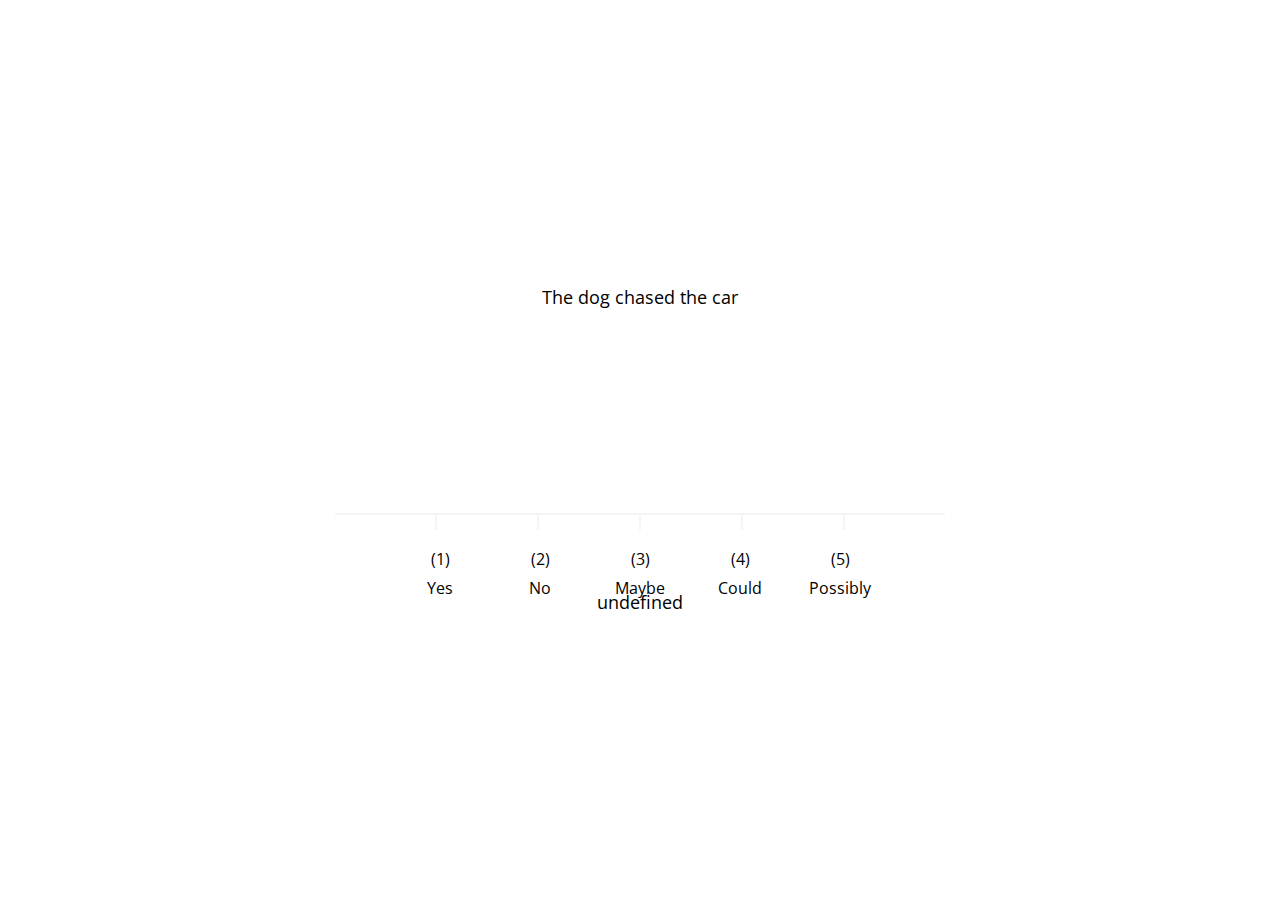
<file: index.html>
<!DOCTYPE html>
<html>
  <head>
    <script src="jspsych/jspsych.js"></script>
    <script src="jspsych-moving-window.js"></script>
    <link rel="stylesheet" href="jspsych/css/jspsych.css">
    
  </head>
  <body></body>
  <script>
  
    var timeline = [];

    var trial = {
      type: 'visual-analog-scale',
      stimulus: 'The dog chased the car',
      labels: ["(1) <br> Yes", "(2) <br> No", "(3) <br> Maybe", "(4) <br> Could", "(5) <br> Possibly"],
      choices: ['1', '2', '3', '4', '5']
    }
    timeline.push(trial);

    jsPsych.init({
      timeline: timeline,
      on_finish: function(){
        jsPsych.data.displayData()
      }
    })
  </script>
</html>
</file>
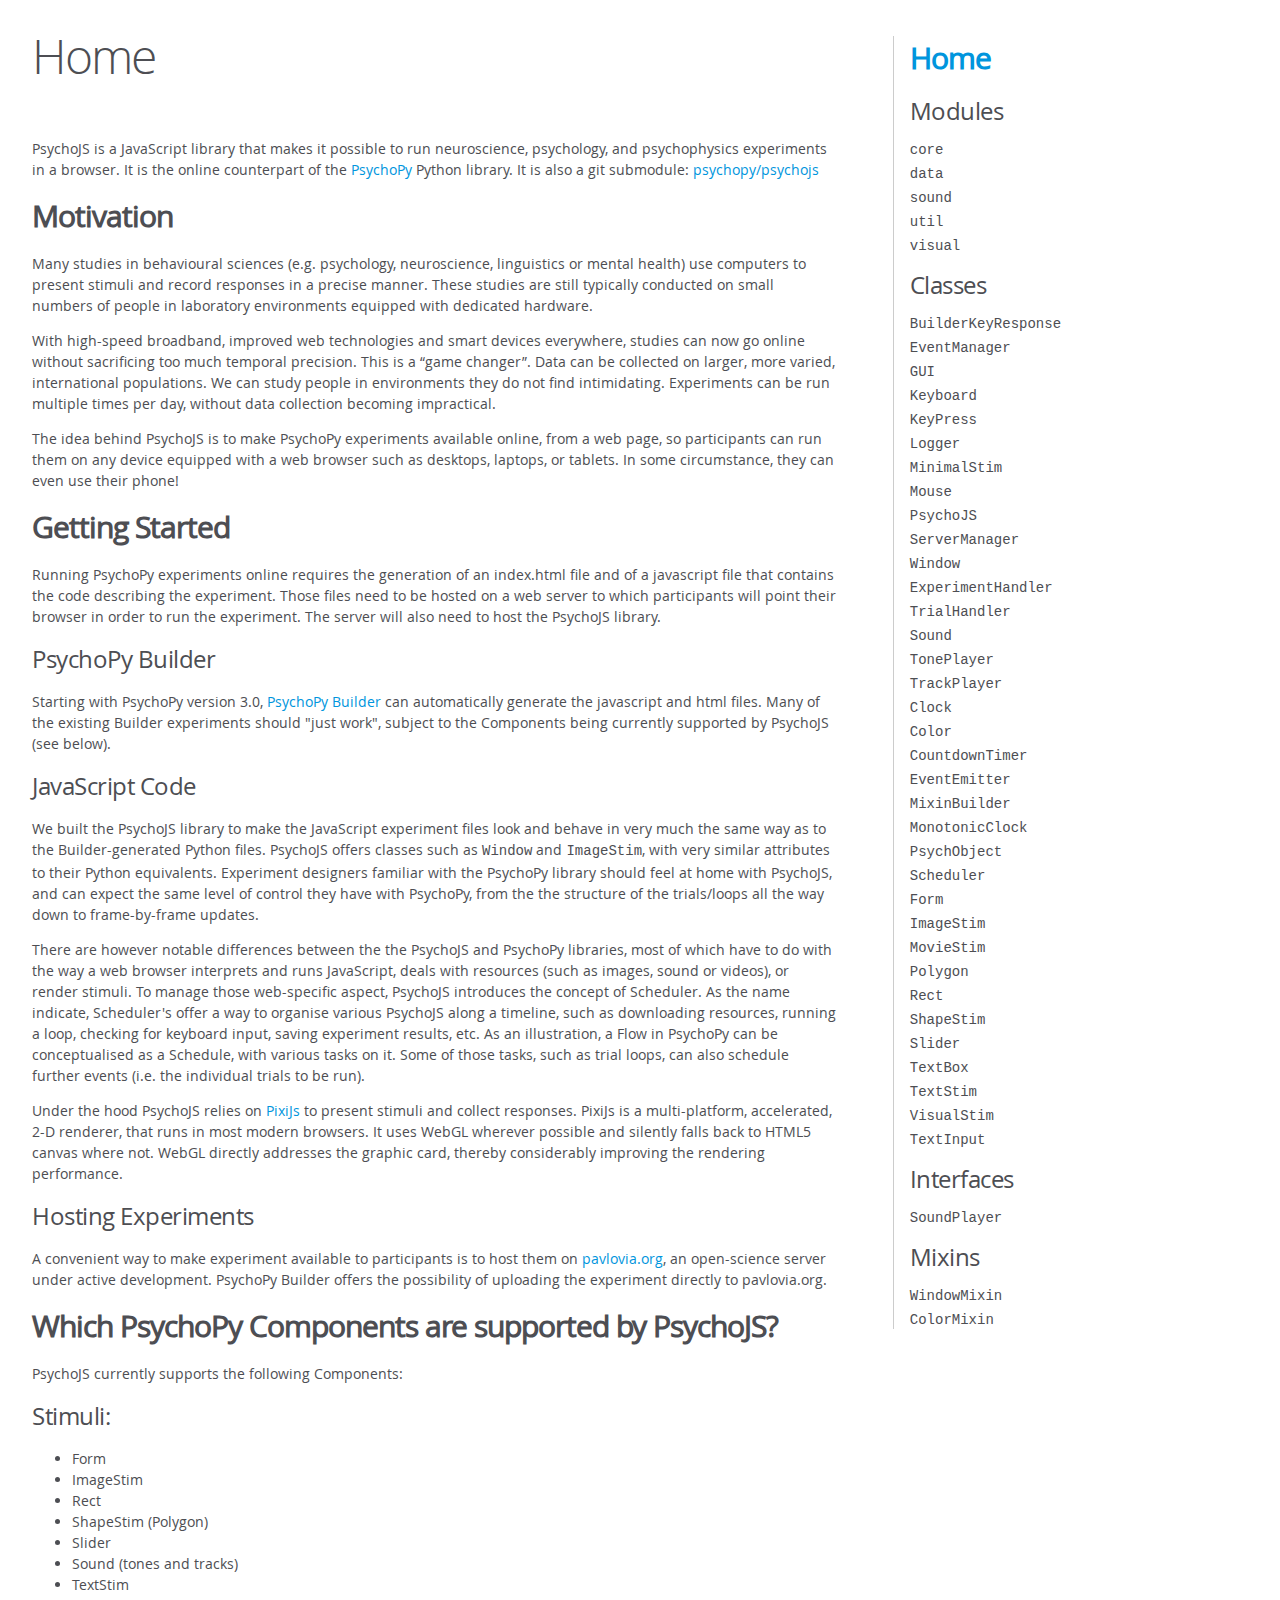
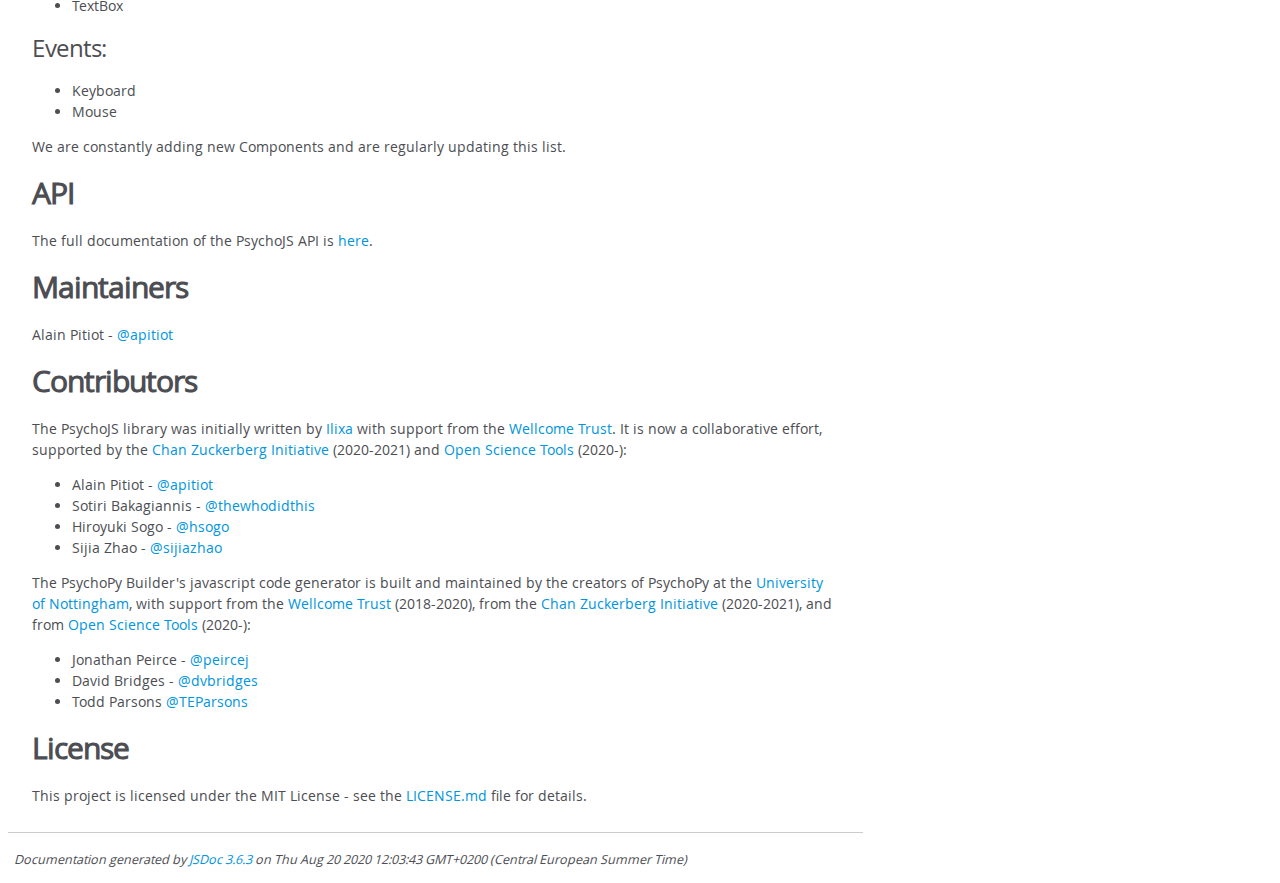
<file: jspsych/psychojs-master/docs/index.html>
<!DOCTYPE html>
<html lang="en">
<head>
    <meta charset="utf-8">
    <title>JSDoc: Home</title>

    <script src="scripts/prettify/prettify.js"> </script>
    <script src="scripts/prettify/lang-css.js"> </script>
    <!--[if lt IE 9]>
      <script src="//html5shiv.googlecode.com/svn/trunk/html5.js"></script>
    <![endif]-->
    <link type="text/css" rel="stylesheet" href="styles/prettify-tomorrow.css">
    <link type="text/css" rel="stylesheet" href="styles/jsdoc-default.css">
</head>

<body>

<div id="main">

    <h1 class="page-title">Home</h1>

    



    


    <h3> </h3>










    




    <section>
        <article>
<p>PsychoJS is a JavaScript library that makes it possible to run neuroscience, psychology, and psychophysics experiments in a browser. It is the online counterpart of the <a href="http://www.psychopy.org/">PsychoPy</a> Python library.
It is also a git submodule: <a href="https://github.com/psychopy/psychojs">psychopy/psychojs</a></p>
<h2>Motivation</h2>
<p>Many studies in behavioural sciences (e.g. psychology, neuroscience, linguistics or mental health) use computers to present stimuli and record responses in a precise manner. These studies are still typically conducted on small numbers of people in laboratory environments equipped with dedicated hardware.</p>
<p>With high-speed broadband, improved web technologies and smart devices everywhere, studies can now go online without sacrificing too much temporal precision. This is a “game changer”. Data can be collected on larger, more varied, international populations. We can study people in environments they do not find intimidating. Experiments can be run multiple times per day, without data collection becoming impractical.</p>
<p>The idea behind PsychoJS is to make PsychoPy experiments available online, from a web page, so participants can run them on any device equipped with a web browser such as desktops, laptops, or tablets. In some circumstance, they can even use their phone!</p>
<h2>Getting Started</h2>
<p>Running PsychoPy experiments online requires the generation of an index.html file and of a javascript file that contains the code describing the experiment. Those files need to be hosted on a web server to which participants will point their browser in order to run the experiment. The server will also need to host the PsychoJS library.</p>
<h3>PsychoPy Builder</h3>
<p>Starting with PsychoPy version 3.0, <a href="http://www.psychopy.org/builder/builder.html">PsychoPy Builder</a> can automatically generate the javascript and html files. Many of the existing Builder experiments should &quot;just work&quot;, subject to the Components being currently supported by PsychoJS (see below).</p>
<h3>JavaScript Code</h3>
<p>We built the PsychoJS library to make the JavaScript experiment files look and behave in very much the same way as to the Builder-generated Python files. PsychoJS offers classes such as <code>Window</code> and <code>ImageStim</code>, with very similar attributes to their Python equivalents. Experiment designers familiar with the PsychoPy library should feel at home with PsychoJS, and can expect the same level of control they have with PsychoPy, from the the structure of the trials/loops all the way down to frame-by-frame updates.</p>
<p>There are however notable differences between the the PsychoJS and PsychoPy libraries, most of which have to do with the way a web browser interprets and runs JavaScript, deals with resources (such as images, sound or videos), or render stimuli. To manage those web-specific aspect, PsychoJS introduces the concept of Scheduler. As the name indicate, Scheduler's offer a way to organise various PsychoJS along a timeline, such as downloading resources, running a loop, checking for keyboard input, saving experiment results, etc. As an illustration, a Flow in PsychoPy can be conceptualised as a Schedule, with various tasks on it. Some of those tasks, such as trial loops, can also schedule further events (i.e. the individual trials to be run).</p>
<p>Under the hood PsychoJS relies on <a href="http://www.pixijs.com">PixiJs</a> to present stimuli and collect responses. PixiJs is a multi-platform, accelerated, 2-D renderer, that runs in most modern browsers. It uses WebGL wherever possible and silently falls back to HTML5 canvas where not. WebGL directly addresses the graphic card, thereby considerably improving the rendering performance.</p>
<h3>Hosting Experiments</h3>
<p>A convenient way to make experiment available to participants is to host them on <a href="https://www.pavlovia.org">pavlovia.org</a>, an open-science server under active development. PsychoPy Builder offers the possibility of uploading the experiment directly to pavlovia.org.</p>
<h2>Which PsychoPy Components are supported by PsychoJS?</h2>
<p>PsychoJS currently supports the following Components:</p>
<h3>Stimuli:</h3>
<ul>
<li>Form</li>
<li>ImageStim</li>
<li>Rect</li>
<li>ShapeStim (Polygon)</li>
<li>Slider</li>
<li>Sound (tones and tracks)</li>
<li>TextStim</li>
<li>TextBox</li>
</ul>
<h3>Events:</h3>
<ul>
<li>Keyboard</li>
<li>Mouse</li>
</ul>
<p>We are constantly adding new Components and are regularly updating this list.</p>
<h2>API</h2>
<p>The full documentation of the PsychoJS API is <a href="https://psychopy.github.io/psychojs/">here</a>.</p>
<h2>Maintainers</h2>
<p>Alain Pitiot - <a href="https://github.com/apitiot">@apitiot</a></p>
<h2>Contributors</h2>
<p>The PsychoJS library was initially written by <a href="http://www.ilixa.com">Ilixa</a> with support from the <a href="https://wellcome.ac.uk">Wellcome Trust</a>.
It is now a collaborative effort, supported by the <a href="https://chanzuckerberg.com/">Chan Zuckerberg Initiative</a> (2020-2021) and  <a href="https://opensciencetools.org/">Open Science Tools</a> (2020-):</p>
<ul>
<li>Alain Pitiot - <a href="https://github.com/apitiot">@apitiot</a></li>
<li>Sotiri Bakagiannis - <a href="https://github.com/thewhodidthis">@thewhodidthis</a></li>
<li>Hiroyuki Sogo - <a href="https://github.com/hsogo">@hsogo</a></li>
<li>Sijia Zhao - <a href="https://github.com/sijiazhao">@sijiazhao</a></li>
</ul>
<p>The PsychoPy Builder's javascript code generator is built and maintained by the creators of PsychoPy at the <a href="https://www.nottingham.ac.uk">University of Nottingham</a>, with support from the <a href="https://wellcome.ac.uk">Wellcome Trust</a> (2018-2020), from the <a href="https://chanzuckerberg.com/">Chan Zuckerberg Initiative</a> (2020-2021), and from <a href="https://opensciencetools.org/">Open Science Tools</a> (2020-):</p>
<ul>
<li>Jonathan Peirce - <a href="https://github.com/peircej">@peircej</a></li>
<li>David Bridges - <a href="https://github.com/dvbridges">@dvbridges</a></li>
<li>Todd Parsons <a href="https://github.com/TEParsons">@TEParsons</a></li>
</ul>
<h2>License</h2>
<p>This project is licensed under the MIT License - see the <a href="LICENSE.md">LICENSE.md</a> file for details.</p></article>
    </section>






</div>

<nav>
    <h2><a href="index.html">Home</a></h2><h3>Modules</h3><ul><li><a href="module-core.html">core</a></li><li><a href="module-data.html">data</a></li><li><a href="module-sound.html">sound</a></li><li><a href="module-util.html">util</a></li><li><a href="module-visual.html">visual</a></li></ul><h3>Classes</h3><ul><li><a href="module-core.BuilderKeyResponse.html">BuilderKeyResponse</a></li><li><a href="module-core.EventManager.html">EventManager</a></li><li><a href="module-core.GUI.html">GUI</a></li><li><a href="module-core.Keyboard.html">Keyboard</a></li><li><a href="module-core.KeyPress.html">KeyPress</a></li><li><a href="module-core.Logger.html">Logger</a></li><li><a href="module-core.MinimalStim.html">MinimalStim</a></li><li><a href="module-core.Mouse.html">Mouse</a></li><li><a href="module-core.PsychoJS.html">PsychoJS</a></li><li><a href="module-core.ServerManager.html">ServerManager</a></li><li><a href="module-core.Window.html">Window</a></li><li><a href="module-data.ExperimentHandler.html">ExperimentHandler</a></li><li><a href="module-data.TrialHandler.html">TrialHandler</a></li><li><a href="module-sound.Sound.html">Sound</a></li><li><a href="module-sound.TonePlayer.html">TonePlayer</a></li><li><a href="module-sound.TrackPlayer.html">TrackPlayer</a></li><li><a href="module-util.Clock.html">Clock</a></li><li><a href="module-util.Color.html">Color</a></li><li><a href="module-util.CountdownTimer.html">CountdownTimer</a></li><li><a href="module-util.EventEmitter.html">EventEmitter</a></li><li><a href="module-util.MixinBuilder.html">MixinBuilder</a></li><li><a href="module-util.MonotonicClock.html">MonotonicClock</a></li><li><a href="module-util.PsychObject.html">PsychObject</a></li><li><a href="module-util.Scheduler.html">Scheduler</a></li><li><a href="module-visual.Form.html">Form</a></li><li><a href="module-visual.ImageStim.html">ImageStim</a></li><li><a href="module-visual.MovieStim.html">MovieStim</a></li><li><a href="module-visual.Polygon.html">Polygon</a></li><li><a href="module-visual.Rect.html">Rect</a></li><li><a href="module-visual.ShapeStim.html">ShapeStim</a></li><li><a href="module-visual.Slider.html">Slider</a></li><li><a href="module-visual.TextBox.html">TextBox</a></li><li><a href="module-visual.TextStim.html">TextStim</a></li><li><a href="module-visual.VisualStim.html">VisualStim</a></li><li><a href="TextInput.html">TextInput</a></li></ul><h3>Interfaces</h3><ul><li><a href="module-sound.SoundPlayer.html">SoundPlayer</a></li></ul><h3>Mixins</h3><ul><li><a href="module-core.WindowMixin.html">WindowMixin</a></li><li><a href="module-util.ColorMixin.html">ColorMixin</a></li></ul>
</nav>

<br class="clear">

<footer>
    Documentation generated by <a href="https://github.com/jsdoc/jsdoc">JSDoc 3.6.3</a> on Thu Aug 20 2020 12:03:43 GMT+0200 (Central European Summer Time)
</footer>

<script> prettyPrint(); </script>
<script src="scripts/linenumber.js"> </script>
</body>
</html>
</file>
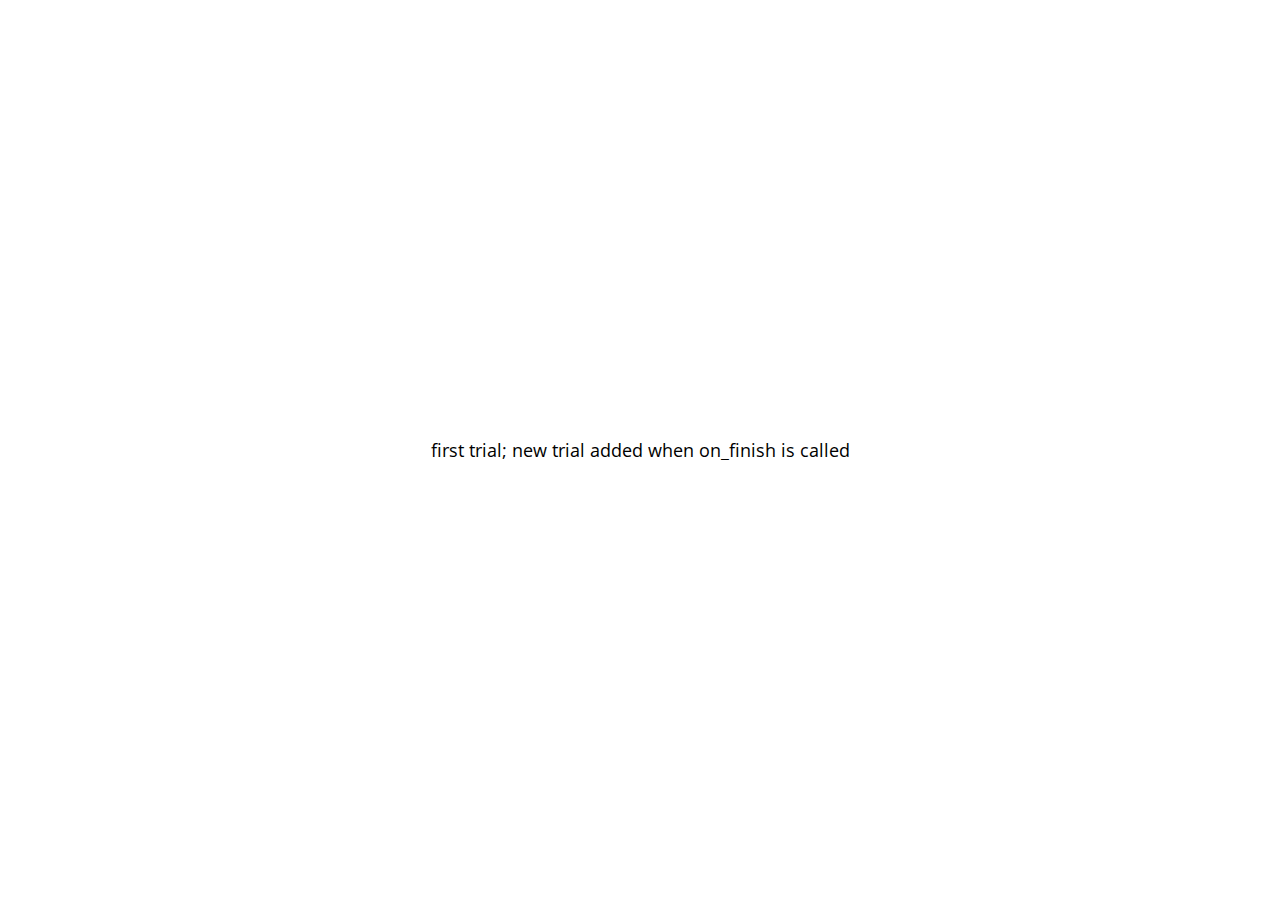
<file: jspsych/examples/add-to-end-of-timeline.html>
<!DOCTYPE html>
<html>
  <head>
    <script src="../jspsych.js"></script>
    <script src="../plugins/jspsych-html-keyboard-response.js"></script>
    <script src="../plugins/jspsych-image-keyboard-response.js"></script>
    <link rel="stylesheet" href="../css/jspsych.css"></link>
  </head>
  <body></body>
  <script>

  var first = {
    type: 'html-keyboard-response',
    stimulus: 'first trial; new trial added when on_finish is called',
    on_finish: function(){
      jsPsych.pauseExperiment();
      jsPsych.addNodeToEndOfTimeline({
        timeline: [{
          type: 'image-keyboard-response',
          stimulus: 'img/happy_face_4.jpg'
        }]
      }, jsPsych.resumeExperiment)
    }
  }

  jsPsych.init({
    timeline: [first],
    on_finish: function(){jsPsych.data.displayData(); }
  });

  </script>
</html>
</file>
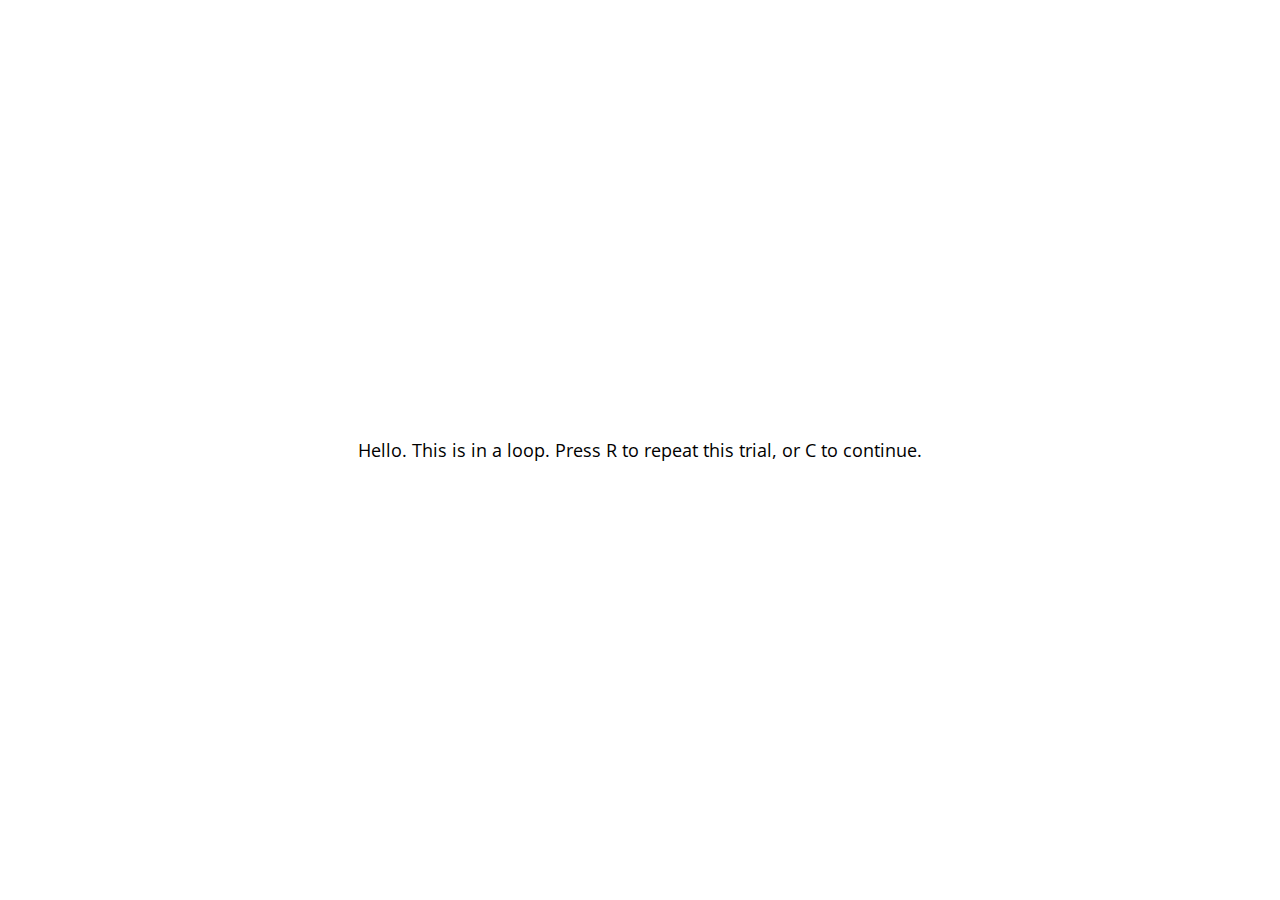
<file: jspsych/examples/conditional-and-loop-functions.html>
<!DOCTYPE html>
<html>
  <head>
    <script src="../jspsych.js"></script>
    <script src="../plugins/jspsych-html-keyboard-response.js"></script>
    <link rel="stylesheet" href="../css/jspsych.css"></link>
  </head>
  <body></body>
  <script>

  var trial = {
    type: 'html-keyboard-response',
    stimulus: 'Hello. This is in a loop. Press R to repeat this trial, or C to continue.',
    choices: ['r','c']
  }

  var loop_node = {
    timeline: [trial],
    loop_function: function(data){
      if(jsPsych.pluginAPI.convertKeyCharacterToKeyCode('r') == data.values()[0].key_press){
        return true;
      } else {
        return false;
      }
    }
  }

  var pre_if_trial = {
    type: 'html-keyboard-response',
    stimulus: 'The next trial is in a conditional statement. Press S to skip it, or V to view it.',
    choices: ['s','v']
  }

  var if_trial = {
    type: 'html-keyboard-response',
    stimulus: 'You chose to view the trial. Press any key to continue.'
  }

  var if_node = {
    timeline: [if_trial],
    conditional_function: function(){
      var data = jsPsych.data.get().last(1).values()[0];
      if(data.key_press == jsPsych.pluginAPI.convertKeyCharacterToKeyCode('s')){
        return false;
      } else {
        return true;
      }
    }
  }

  var after_if_trial = {
    type: 'html-keyboard-response',
    stimulus: 'This is the trial after the conditional.'
  }

  jsPsych.init({
    timeline: [loop_node, pre_if_trial, if_node, after_if_trial],
    on_finish: function(){ jsPsych.data.displayData(); },
    default_iti: 200
  });

  </script>
</html>
</file>
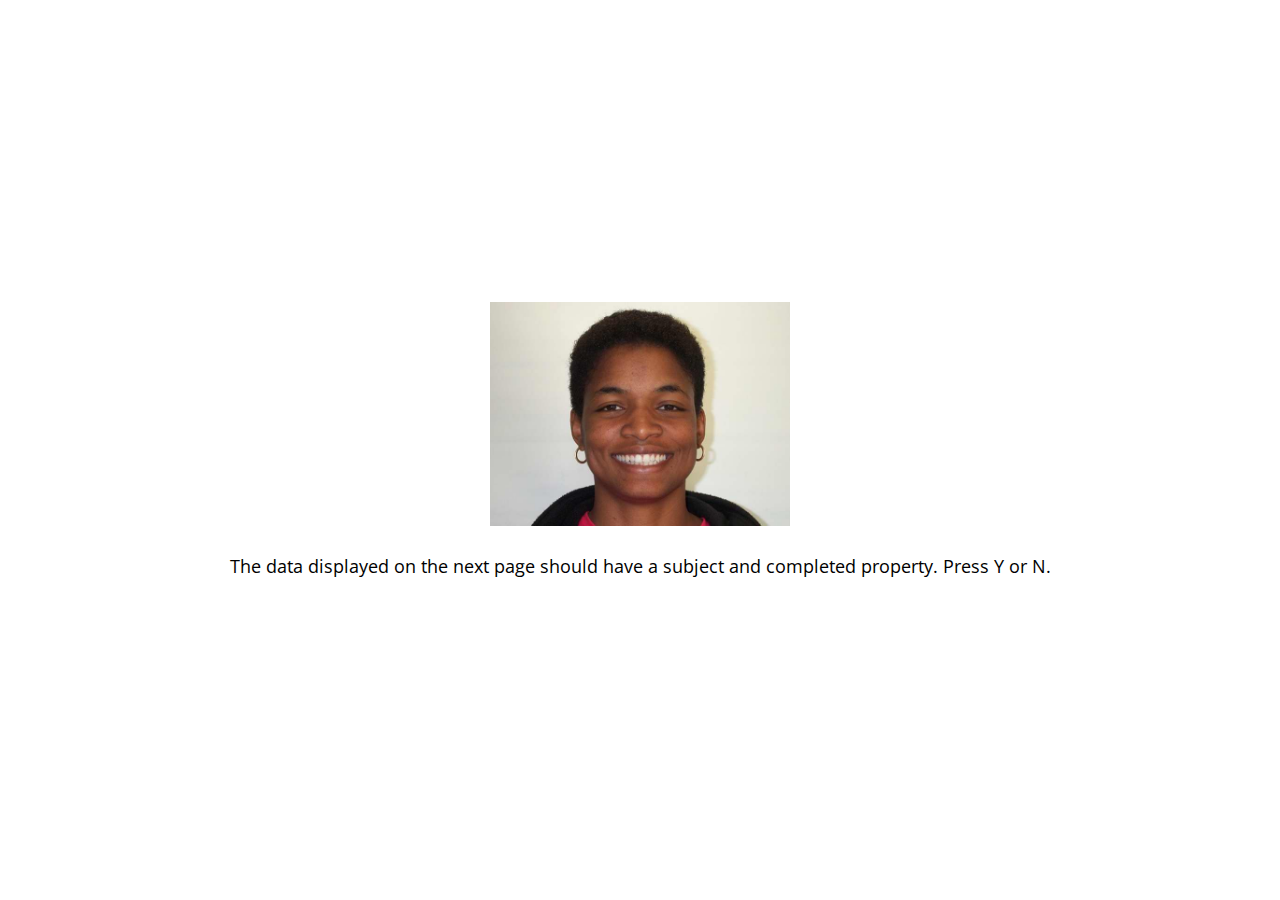
<file: jspsych/examples/data-add-properties.html>
<!DOCTYPE html>
<html>

<head>
  <script src="../jspsych.js"></script>
  <script src="../plugins/jspsych-image-keyboard-response.js"></script>
  <link rel="stylesheet" href="../css/jspsych.css"></link>
  <style>
    img {
      width: 300px;
    }
  </style>
</head>
<body></body>
<script>
  var block_1 = {
    type: 'image-keyboard-response',
    stimulus: 'img/happy_face_1.jpg',
    choices: [89, 78], // Y or N
    prompt: '<p>The data displayed on the next page should have a subject and completed property. Press Y or N.</p>'
  }

  jsPsych.data.addProperties({
    subject: 1
  });


  jsPsych.init({
    timeline: [block_1],
    on_finish: function() {
      jsPsych.data.addProperties({
        completed: true
      });
      // data should have a subject and completed field for each trial.
      jsPsych.data.displayData();
    }
  });
</script>

</html>
</file>
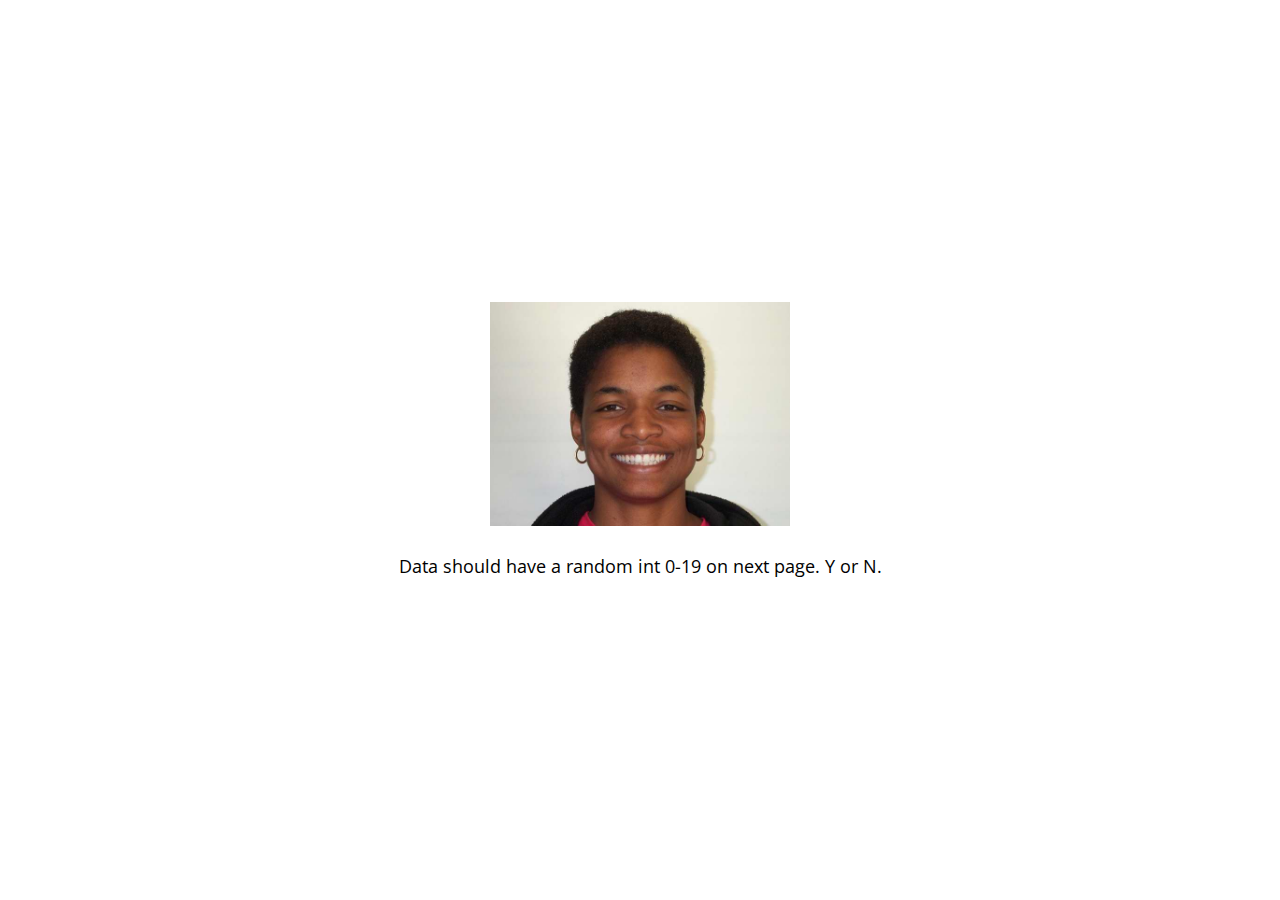
<file: jspsych/examples/data-as-function.html>
<!DOCTYPE html>
<html>

<head>
  <script src="../jspsych.js"></script>
  <script src="../plugins/jspsych-image-keyboard-response.js"></script>
  <link rel="stylesheet" href="../css/jspsych.css"></link>
  <style>
    img {
      width: 300px;
    }
  </style>
</head>
<body></body>
<script>
  var block_1 = {
    type: 'image-keyboard-response',
    stimulus: 'img/happy_face_1.jpg',
    choices: [89, 78], // Y or N
    prompt: '<p>Data should have a random int 0-19 on next page. Y or N.</p>',
    data: function() {
      return {
        random_number: Math.floor(Math.random() * 20)
      }
    }
  }

  jsPsych.init({
    timeline: [block_1],
    on_finish: function() {
      jsPsych.data.displayData();
    }
  });
</script>

</html>
</file>
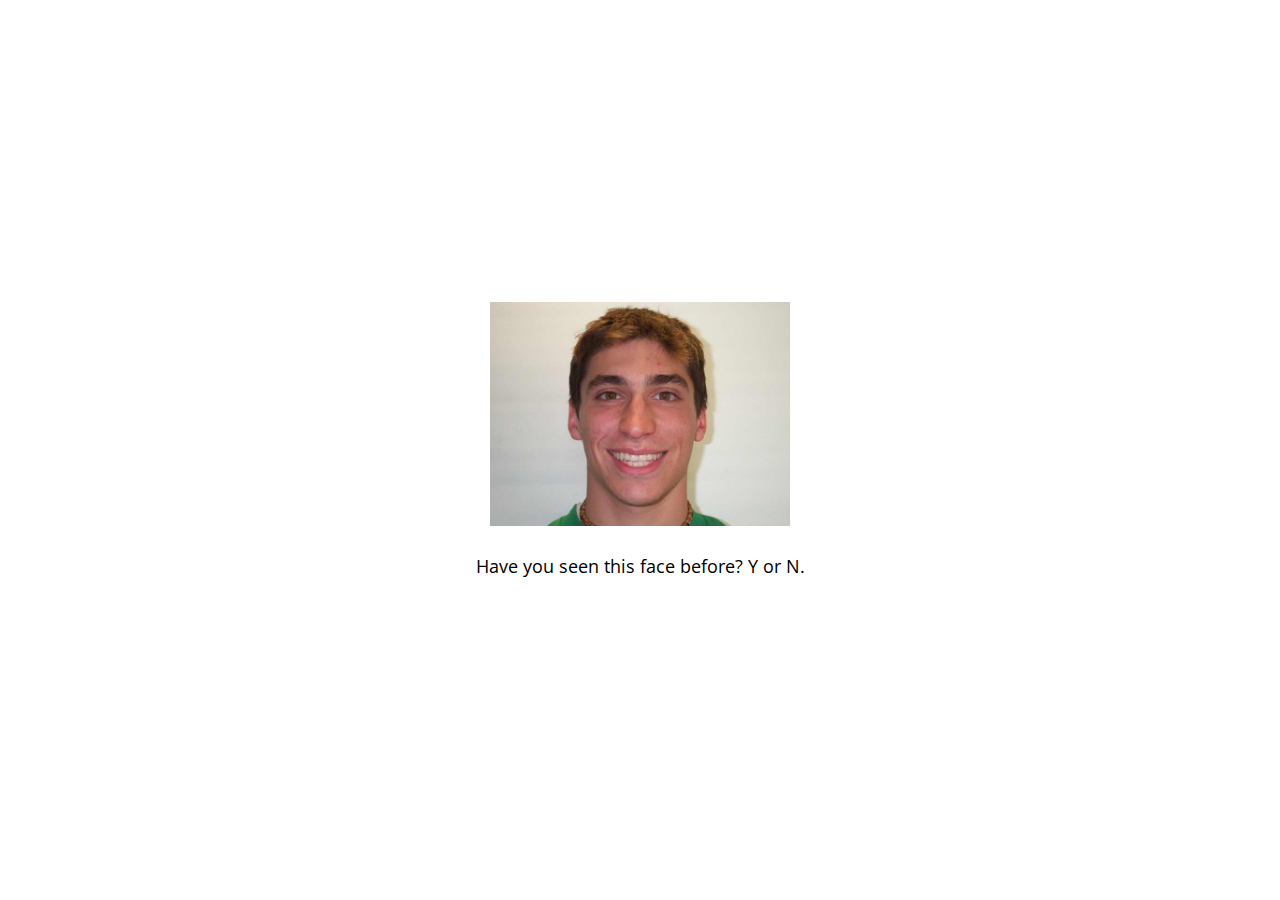
<file: jspsych/examples/data-from-timeline.html>
<!DOCTYPE html>
<html>

<head>

  <script src="../jspsych.js"></script>
  <script src="../plugins/jspsych-image-keyboard-response.js"></script>
  <link rel="stylesheet" href="../css/jspsych.css"></link>
  <style>
    img {
      width: 300px;
    }
  </style>
</head>
<body></body>
<script>
  var trial_1 = {
    stimulus: 'img/happy_face_4.jpg',
  }

  var trial_2 = {
    stimulus: 'img/sad_face_4.jpg',
  }

  var trial_3 = {
    stimulus: 'img/sad_face_3.jpg',
  }

  var node = {
    type: 'image-keyboard-response',
    timeline: [trial_1, trial_2, trial_3],
    choices: [89, 78], // Y or N
    prompt: '<p>Have you seen this face before? Y or N.</p>',
    data: {
      node_data: true
    },
    on_finish: function(){
      console.log(jsPsych.data.getLastTimelineData().json());
    }
  }


  jsPsych.init({
    timeline: [node],
    on_finish: function() {
      jsPsych.data.displayData();
    },
    default_iti: 250
  });
</script>

</html>
</file>
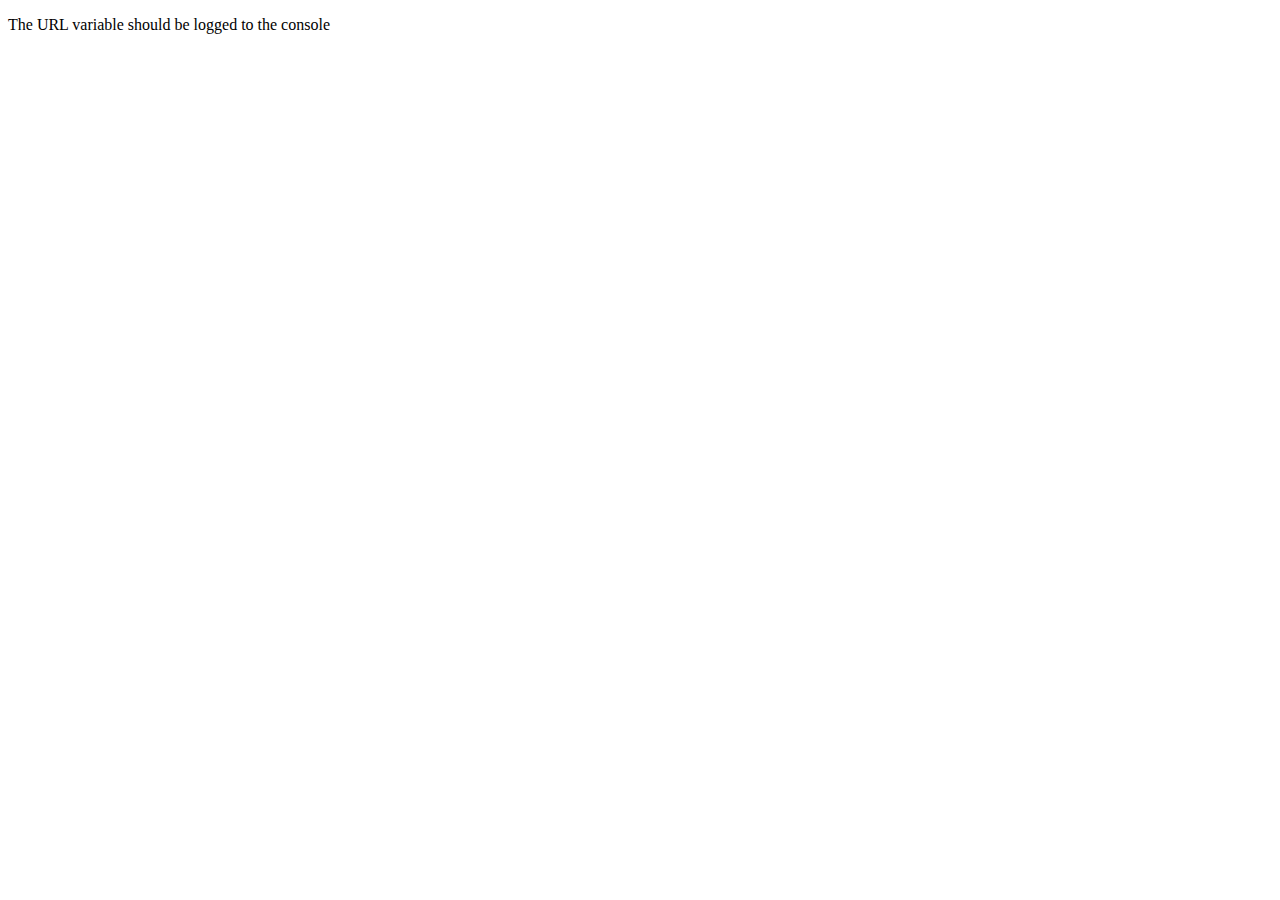
<file: jspsych/examples/data-from-url.html>
<!DOCTYPE html>
<html>
  <head>
    <script src="../jspsych.js"></script>
    <link rel="stylesheet" href="../css/jspsych.css"></link>
  </head>
  <body>
    <p>The URL variable should be logged to the console</p>
  </body>
  <script>

  if(typeof jsPsych.data.getURLVariable('v1') == 'undefined'){
    window.location = window.location + '?v1=abc&v2=def';
  }

  console.log(JSON.stringify(jsPsych.data.urlVariables()));

  console.log(jsPsych.data.getURLVariable('v1'));

  </script>
</html>
</file>
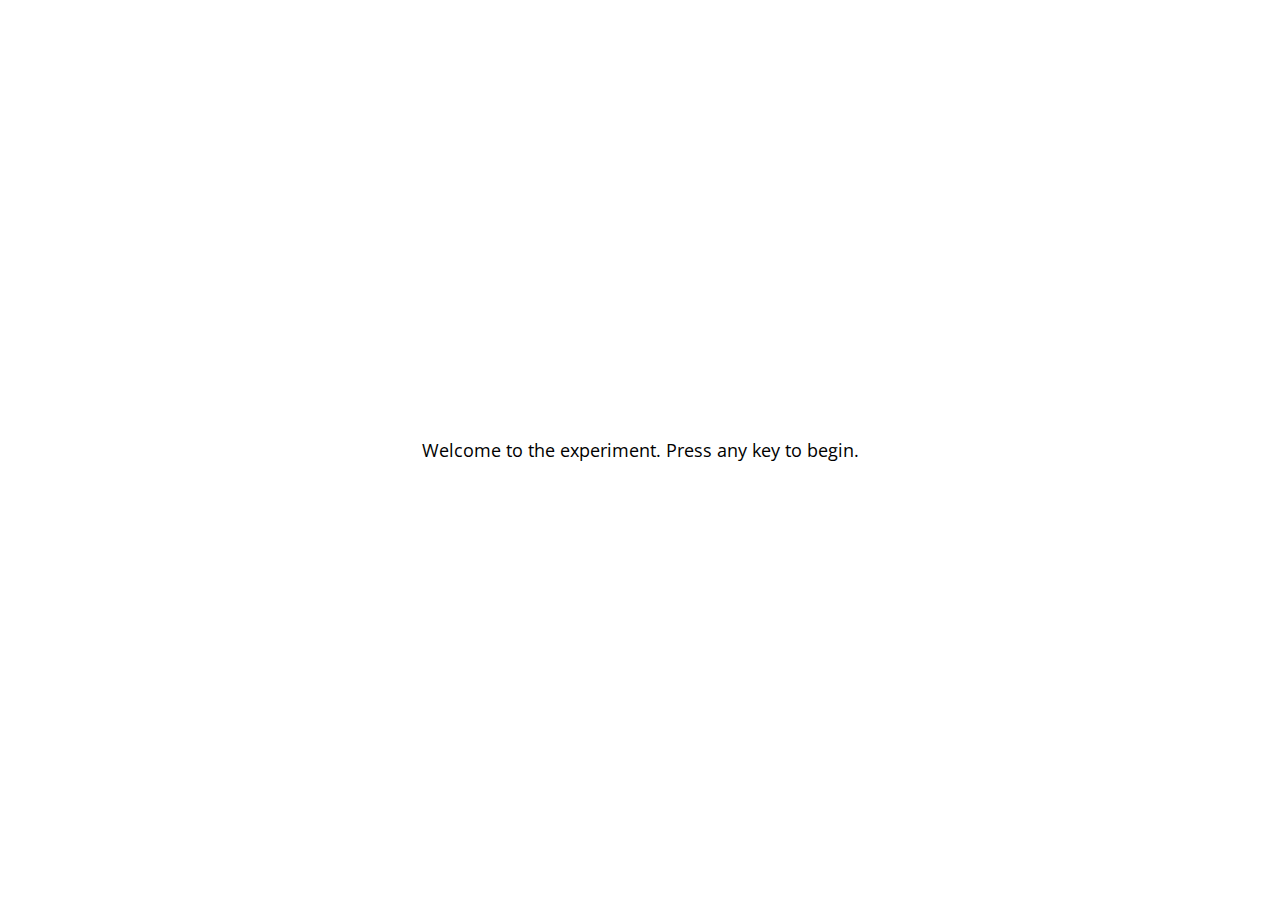
<file: jspsych/examples/demo-flanker.html>
<!DOCTYPE html>
<html>
    <head>
        <title>Flanker Task</title>
        <script src="../jspsych.js"></script>
        <script src="../plugins/jspsych-html-keyboard-response.js"></script>
        <script src="../plugins/jspsych-image-keyboard-response.js"></script>
        <link rel="stylesheet" href="../css/jspsych.css">
    </head>
    <body>
    </body>
    <script>
        /* experiment parameters */
        var reps_per_trial_type = 4;

        /*set up welcome block*/
        var welcome = {
          type: "html-keyboard-response",
          stimulus: "Welcome to the experiment. Press any key to begin."
        };

        /*set up instructions block*/
        var instructions = {
          type: "html-keyboard-response",
          stimulus: "<p>In this task, you will see five arrows on the screen, like the example below.</p>"+
            "<img src='img/inc1.png'></img>"+
            "<p>Press the left arrow key if the middle arrow is pointing left. (<)</p>"+
            "<p>Press the right arrow key if the middle arrow is pointing right. (>)</p>"+
            "<p>Press any key to begin.</p>",
          post_trial_gap: 1000
        };

        /*defining stimuli*/
        var test_stimuli = [
          {
            stimulus: "img/con1.png",
            data: { stim_type: 'congruent', direction: 'left'}
          },
          {
            stimulus: "img/con2.png",
            data: { stim_type: 'congruent', direction: 'right'}
          },
          {
            stimulus: "img/inc1.png",
            data: { stim_type: 'incongruent', direction: 'right'}
          },
          {
            stimulus: "img/inc2.png",
            data: { stim_type: 'incongruent', direction: 'left'}
          }
        ];

        /* defining test timeline */
        var test = {
          timeline: [{
            type: 'image-keyboard-response',
            choices: [37, 39],
            trial_duration: 1500,
            stimulus: jsPsych.timelineVariable('stimulus'),
            data: jsPsych.timelineVariable('data'),
            on_finish: function(data){
              var correct = false;
              if(data.direction == 'left' &&  data.key_press == 37 && data.rt > -1){
                correct = true;
              } else if(data.direction == 'right' && data.key_press == 39 && data.rt > -1){
                correct = true;
              }
              data.correct = correct;
            },
            post_trial_gap: function() {
                return Math.floor(Math.random() * 1500) + 500;
            }
          }],
          timeline_variables: test_stimuli,
          sample: {type: 'fixed-repetitions', size: reps_per_trial_type}
        };

        /*defining debriefing block*/
        var debrief = {
          type: "html-keyboard-response",
          stimulus: function() {
            var total_trials = jsPsych.data.get().filter({trial_type: 'image-keyboard-response'}).count();
            var accuracy = Math.round(jsPsych.data.get().filter({correct: true}).count() / total_trials * 100);
            var congruent_rt = Math.round(jsPsych.data.get().filter({correct: true, stim_type: 'congruent'}).select('rt').mean());
            var incongruent_rt = Math.round(jsPsych.data.get().filter({correct: true, stim_type: 'incongruent'}).select('rt').mean());
            return "<p>You responded correctly on <strong>"+accuracy+"%</strong> of the trials.</p> " +
            "<p>Your average response time for congruent trials was <strong>" + congruent_rt + "ms</strong>.</p>"+
            "<p>Your average response time for incongruent trials was <strong>" + incongruent_rt + "ms</strong>.</p>"+
            "<p>Press any key to complete the experiment. Thank you!</p>";
          }
        };

        /*set up experiment structure*/
        var timeline = [];
        timeline.push(welcome);
        timeline.push(instructions);
        timeline.push(test);
        timeline.push(debrief);

        /*start experiment*/
        jsPsych.init({
            timeline: timeline,
            on_finish: function() {
                jsPsych.data.displayData();
            }
        });
    </script>
</html>
</file>
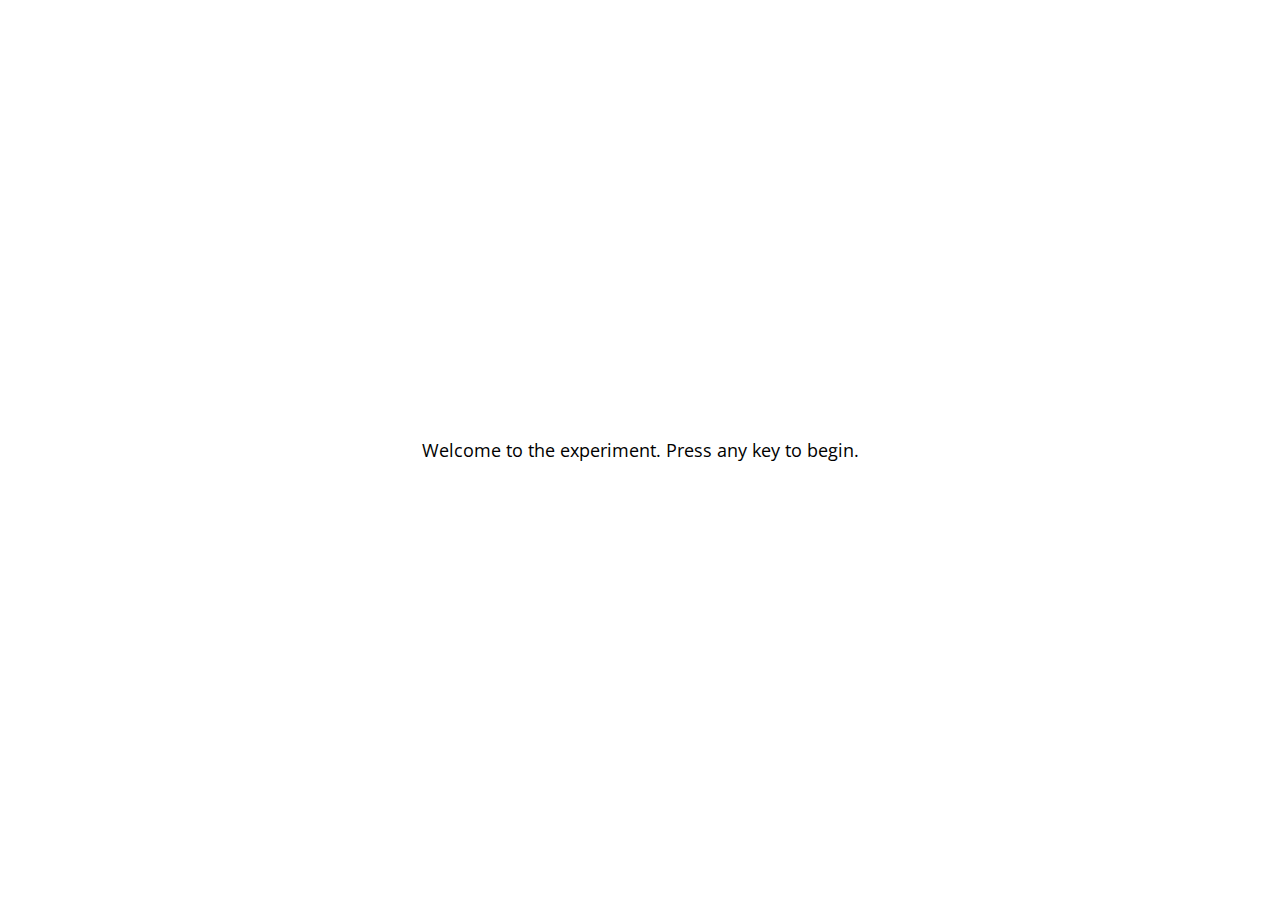
<file: jspsych/examples/demo-simple-rt-task.html>
<!DOCTYPE html>
<html>
  <head>
    <title>My experiment</title>
    <script src="../jspsych.js"></script>
    <script src="../plugins/jspsych-html-keyboard-response.js"></script>
    <script src="../plugins/jspsych-image-keyboard-response.js"></script>
    <link rel="stylesheet" href="../css/jspsych.css"></link>
  </head>
  <body></body>
  <script>

    /* create timeline */
    var timeline = [];

    /* define welcome message trial */
    var welcome_block = {
      type: "html-keyboard-response",
      stimulus: "Welcome to the experiment. Press any key to begin."
    };
    timeline.push(welcome_block);

    /* define instructions trial */
    var instructions = {
      type: "html-keyboard-response",
      stimulus: "<p>In this experiment, a circle will appear in the center " +
          "of the screen.</p><p>If the circle is <strong>blue</strong>, " +
          "press the letter F on the keyboard as fast as you can.</p>" +
          "<p>If the circle is <strong>orange</strong>, press the letter J " +
          "as fast as you can.</p>" +
          "<div style='width: 700px;'>"+
          "<div style='float: left;'><img src='img/blue.png'></img>" +
          "<p class='small'><strong>Press the F key</strong></p></div>" +
          "<div class='float: right;'><img src='img/orange.png'></img>" +
          "<p class='small'><strong>Press the J key</strong></p></div>" +
          "</div>"+
          "<p>Press any key to begin.</p>",
      post_trial_gap: 2000
    };
    timeline.push(instructions);

    /* test trials */

    var test_stimuli = [
      { stimulus: "img/blue.png", data: { test_part: 'test', correct_response: 'f' } },
      { stimulus: "img/orange.png", data: { test_part: 'test', correct_response: 'j' } }
    ];

    var fixation = {
      type: 'html-keyboard-response',
      stimulus: '<div style="font-size:60px;">+</div>',
      choices: jsPsych.NO_KEYS,
      trial_duration: function(){
        return jsPsych.randomization.sampleWithoutReplacement([250, 500, 750, 1000, 1250, 1500, 1750, 2000], 1)[0];
      },
      data: {test_part: 'fixation'}
    }

    var test = {
      type: "image-keyboard-response",
      stimulus: jsPsych.timelineVariable('stimulus'),
      choices: ['f', 'j'],
      data: jsPsych.timelineVariable('data'),
      on_finish: function(data){
        data.correct = data.key_press == jsPsych.pluginAPI.convertKeyCharacterToKeyCode(data.correct_response);
      },
    }

    var test_procedure = {
      timeline: [fixation, test],
      timeline_variables: test_stimuli,
      repetitions: 5,
      randomize_order: true
    }
    timeline.push(test_procedure);

    /* define debrief */

    var debrief_block = {
      type: "html-keyboard-response",
      stimulus: function() {

        var trials = jsPsych.data.get().filter({test_part: 'test'});
        var correct_trials = trials.filter({correct: true});
        var accuracy = Math.round(correct_trials.count() / trials.count() * 100);
        var rt = Math.round(correct_trials.select('rt').mean());

        return "<p>You responded correctly on "+accuracy+"% of the trials.</p>"+
        "<p>Your average response time was "+rt+"ms.</p>"+
        "<p>Press any key to complete the experiment. Thank you!</p>";

      }
    };
    timeline.push(debrief_block);

    /* start the experiment */
    jsPsych.init({
      timeline: timeline,
      on_finish: function() {
        jsPsych.data.displayData();
      }
    });
  </script>
</html>
</file>
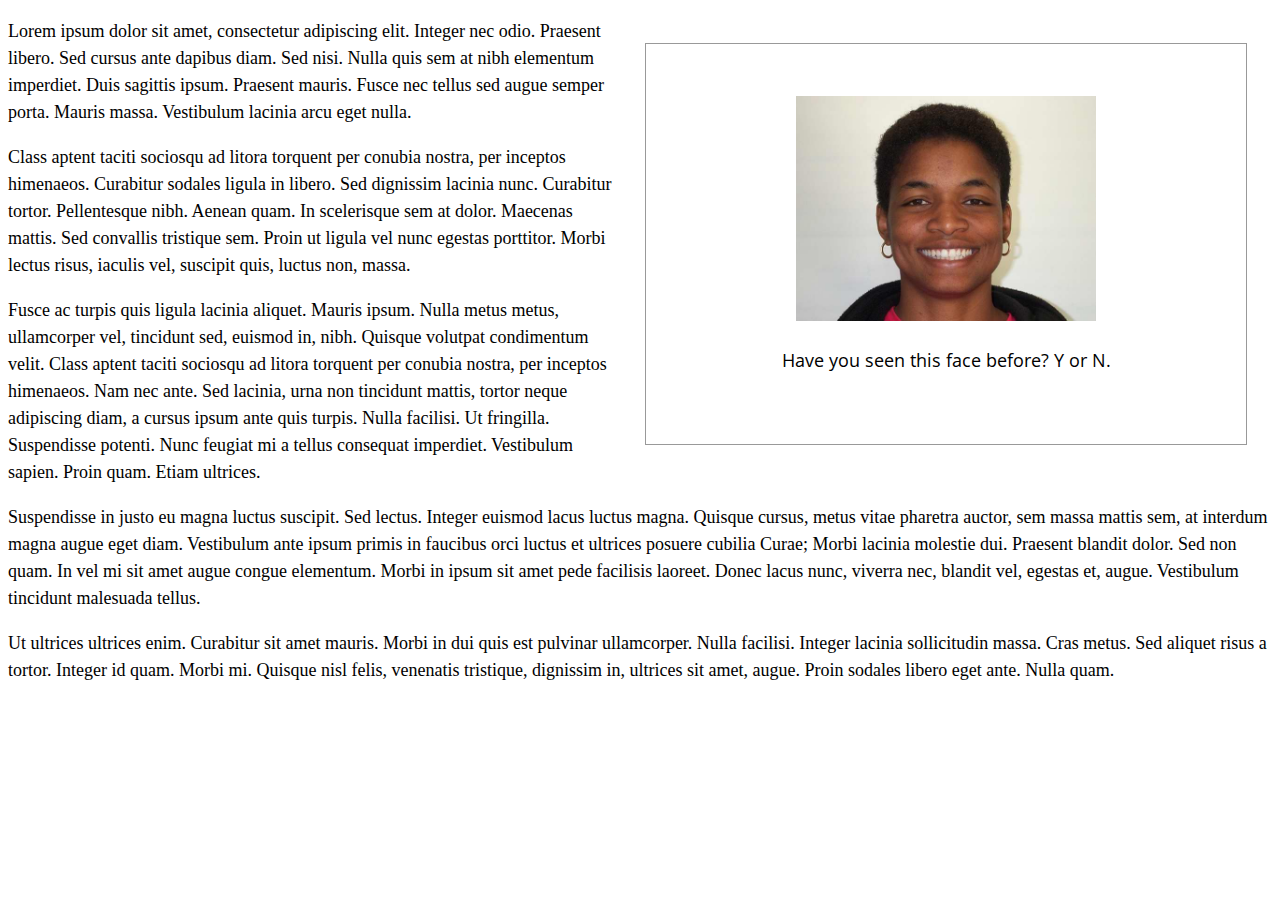
<file: jspsych/examples/display-element-to-embed-experiment.html>
<!DOCTYPE html>
<html>

<head>

  <script src="../jspsych.js"></script>
  <script src="../plugins/jspsych-image-keyboard-response.js"></script>
  <script src="../plugins/jspsych-html-keyboard-response.js"></script>
  <link rel="stylesheet" href="../css/jspsych.css"></link>
  <style>
    p { line-height: 1.5em; font-size: 18px; }
    img {
      width: 300px;
    }
    #jspsych-experiment { width: 600px; height: 400px; float: right; overflow: hidden; margin: 25px; border: 1px solid #999;}
  </style>
</head>

<body>
  <div id="jspsych-experiment"></div>
  <p>Lorem ipsum dolor sit amet, consectetur adipiscing elit. Integer nec odio. Praesent libero. Sed cursus ante dapibus diam. Sed nisi. Nulla quis sem at nibh elementum imperdiet. Duis sagittis ipsum. Praesent mauris. Fusce nec tellus sed augue semper porta. Mauris massa. Vestibulum lacinia arcu eget nulla. </p>

<p>Class aptent taciti sociosqu ad litora torquent per conubia nostra, per inceptos himenaeos. Curabitur sodales ligula in libero. Sed dignissim lacinia nunc. Curabitur tortor. Pellentesque nibh. Aenean quam. In scelerisque sem at dolor. Maecenas mattis. Sed convallis tristique sem. Proin ut ligula vel nunc egestas porttitor. Morbi lectus risus, iaculis vel, suscipit quis, luctus non, massa. </p>

<p>Fusce ac turpis quis ligula lacinia aliquet. Mauris ipsum. Nulla metus metus, ullamcorper vel, tincidunt sed, euismod in, nibh. Quisque volutpat condimentum velit. Class aptent taciti sociosqu ad litora torquent per conubia nostra, per inceptos himenaeos. Nam nec ante. Sed lacinia, urna non tincidunt mattis, tortor neque adipiscing diam, a cursus ipsum ante quis turpis. Nulla facilisi. Ut fringilla. Suspendisse potenti. Nunc feugiat mi a tellus consequat imperdiet. Vestibulum sapien. Proin quam. Etiam ultrices. </p>

<p>Suspendisse in justo eu magna luctus suscipit. Sed lectus. Integer euismod lacus luctus magna. Quisque cursus, metus vitae pharetra auctor, sem massa mattis sem, at interdum magna augue eget diam. Vestibulum ante ipsum primis in faucibus orci luctus et ultrices posuere cubilia Curae; Morbi lacinia molestie dui. Praesent blandit dolor. Sed non quam. In vel mi sit amet augue congue elementum. Morbi in ipsum sit amet pede facilisis laoreet. Donec lacus nunc, viverra nec, blandit vel, egestas et, augue. Vestibulum tincidunt malesuada tellus. </p>

<p>Ut ultrices ultrices enim. Curabitur sit amet mauris. Morbi in dui quis est pulvinar ullamcorper. Nulla facilisi. Integer lacinia sollicitudin massa. Cras metus. Sed aliquet risus a tortor. Integer id quam. Morbi mi. Quisque nisl felis, venenatis tristique, dignissim in, ultrices sit amet, augue. Proin sodales libero eget ante. Nulla quam. </p>
</body>


<script>
  var trial_1 = {
    type: 'image-keyboard-response',
    stimulus: 'img/happy_face_1.jpg',
    choices: [89, 78], // Y or N
    prompt: '<p>Have you seen this face before? Y or N.</p>'
  }

  var trial_2 = {
    type: 'image-keyboard-response',
    stimulus: 'img/happy_face_2.jpg',
    choices: [89, 78], // Y or N
    timing_response: 5000,
    prompt: '<p>Have you seen this face before? Y or N. (5s time limit).</p>'
  }

  var trial_3 = {
    type: 'html-keyboard-response',
    choices: jsPsych.NO_KEYS, // Y or N
    timing_response: 5000,
    prompt: '<p>No response allowed. 5s wait.</p>',
    stimulus: '<p>:)</p>',
    is_html: true
  }

  var node = {
    type: 'html-keyboard-response',
    timeline: [trial_1, trial_2, trial_3],
  }


  jsPsych.init({
    timeline: [node],
    display_element: 'jspsych-experiment',
    on_finish: function() {
      jsPsych.data.displayData();
    },
    default_iti: 250
  });
</script>

</html>
</file>
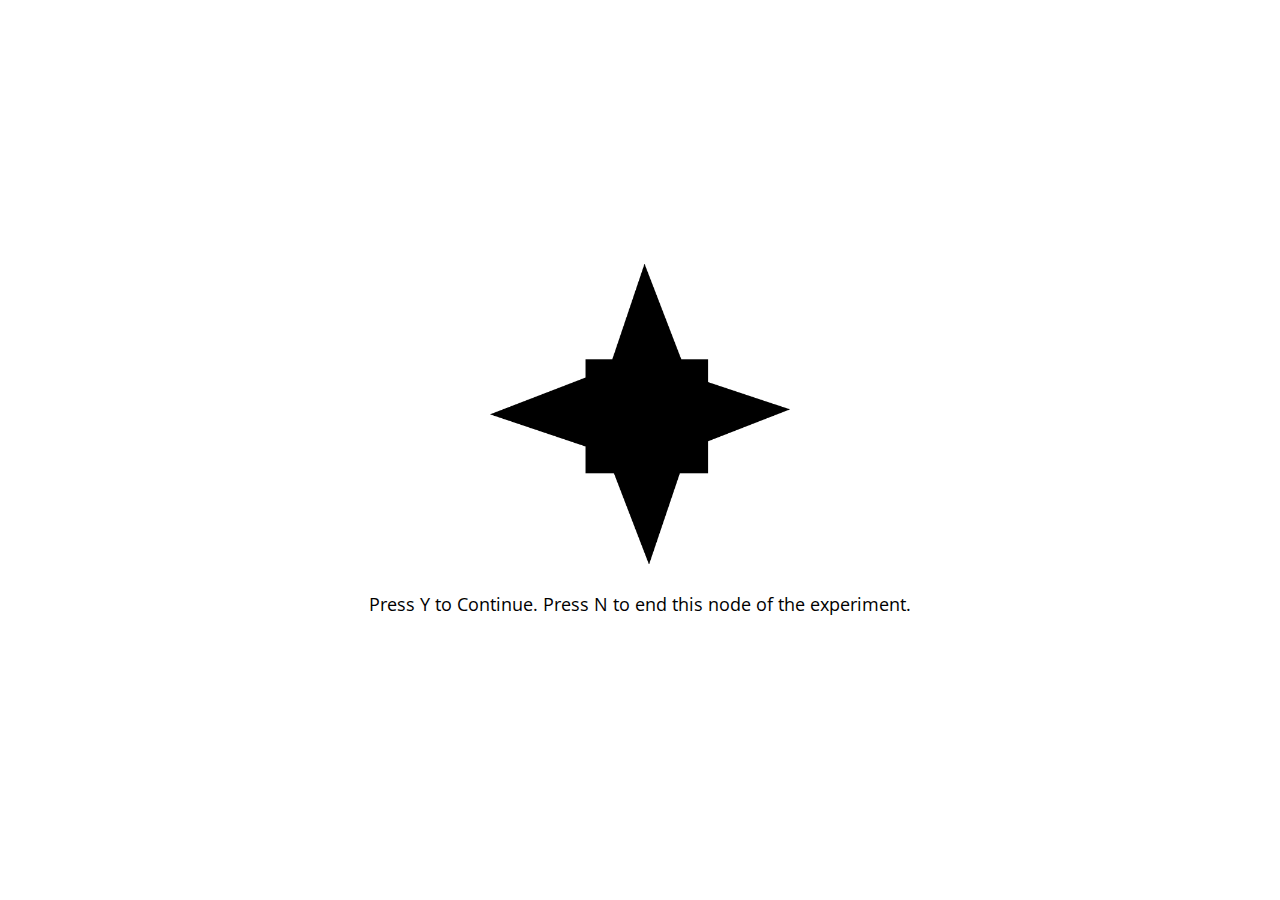
<file: jspsych/examples/end-active-node.html>
<!DOCTYPE html>
<html>

<head>

  <script src="../jspsych.js"></script>
  <script src="../plugins/jspsych-html-keyboard-response.js"></script>
  <script src="../plugins/jspsych-image-keyboard-response.js"></script>
  <link rel="stylesheet" href="../css/jspsych.css"></link>
  <style>
    img {
      width: 300px;
    }
  </style>
</head>
<body></body>
<script>
  var images = ["img/1.gif", "img/2.gif", "img/3.gif", "img/4.gif", "img/5.gif", "img/6.gif", "img/7.gif", "img/8.gif", "img/9.gif", "img/10.gif"];

  var trials = [];
  for (var i = 0; i < images.length; i++) {
    trials.push({
      stimulus: images[i]
    });
  }

  var block = {
    type: 'image-keyboard-response',
    choices: [89, 78], // Y or N
    prompt: '<p>Press Y to Continue. Press N to end this node of the experiment.</p>',
    on_finish: function(data) {
      if (data.key_press == 78) {
        jsPsych.endCurrentTimeline();
      }
    },
    timeline: trials
  }

  var after_block = {
    type: 'html-keyboard-response',
    stimulus: '<p>The next node</p>',
  }

  jsPsych.init({
    timeline: [block, after_block],
    on_finish: function() {
      jsPsych.data.displayData();
    }
  });
</script>

</html>
</file>
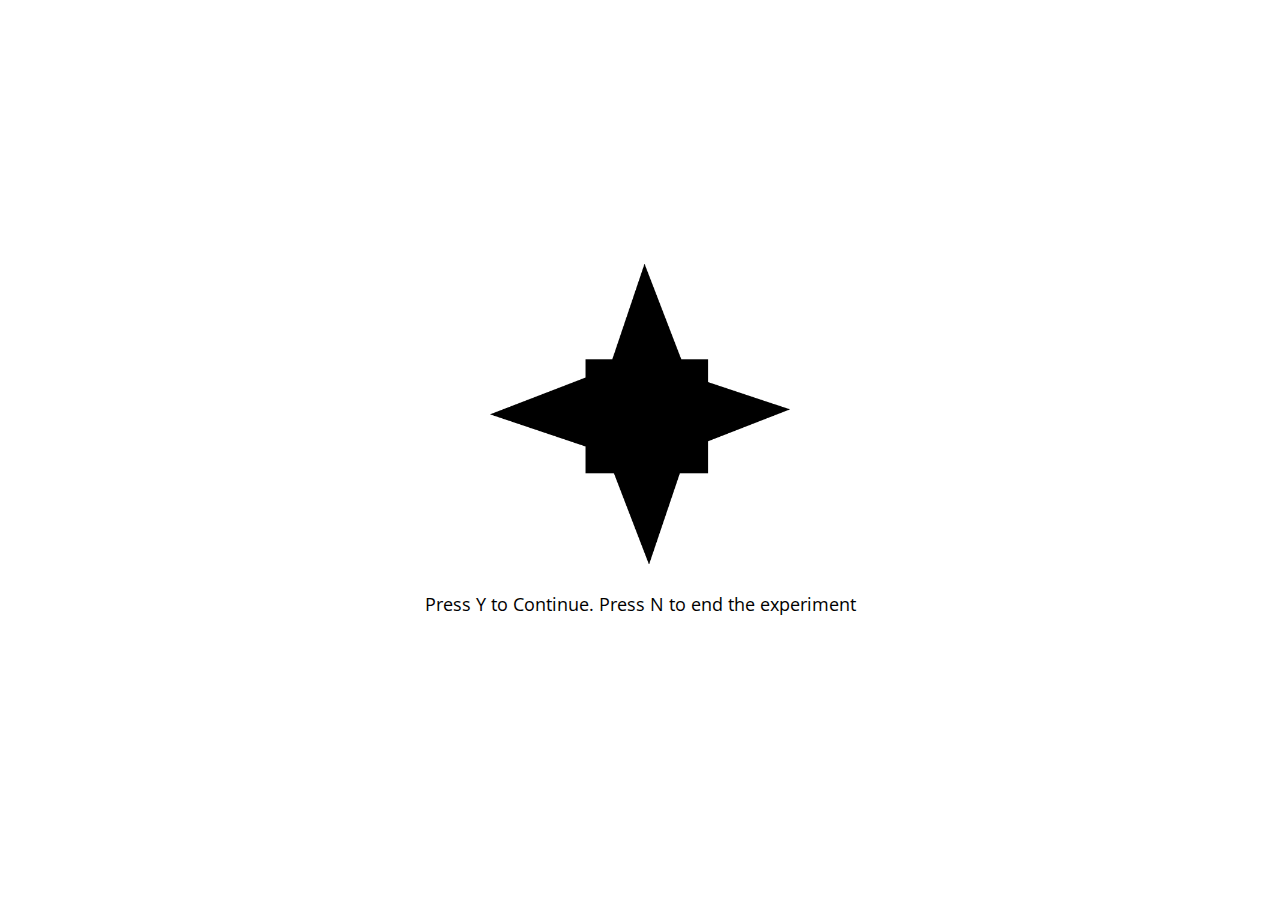
<file: jspsych/examples/end-experiment.html>
<!DOCTYPE html>
<html>

<head>
  <script src="../jspsych.js"></script>
  <script src="../plugins/jspsych-image-keyboard-response.js"></script>
  <link rel="stylesheet" href="../css/jspsych.css"></link>
  <style>
    img {
      width: 300px;
    }
  </style>
</head>
<body></body>
<script>
  var images = ["img/1.gif", "img/2.gif", "img/3.gif", "img/4.gif", "img/5.gif", "img/6.gif", "img/7.gif", "img/8.gif", "img/9.gif", "img/10.gif"];

  var trials = [];
  for (var i = 0; i < images.length; i++) {
    trials.push({
      stimulus: images[i]
    });
  }

  var block = {
    type: 'image-keyboard-response',
    choices: [89, 78], // Y or N
    prompt: '<p>Press Y to Continue. Press N to end the experiment</p>',
    on_finish: function(data) {
      if (data.key_press == 78) {
        jsPsych.endExperiment('The experiment was ended. This is the end message.');
      }
    },
    timeline: trials
  }


  jsPsych.init({
    timeline: [block]
  });
</script>

</html>
</file>
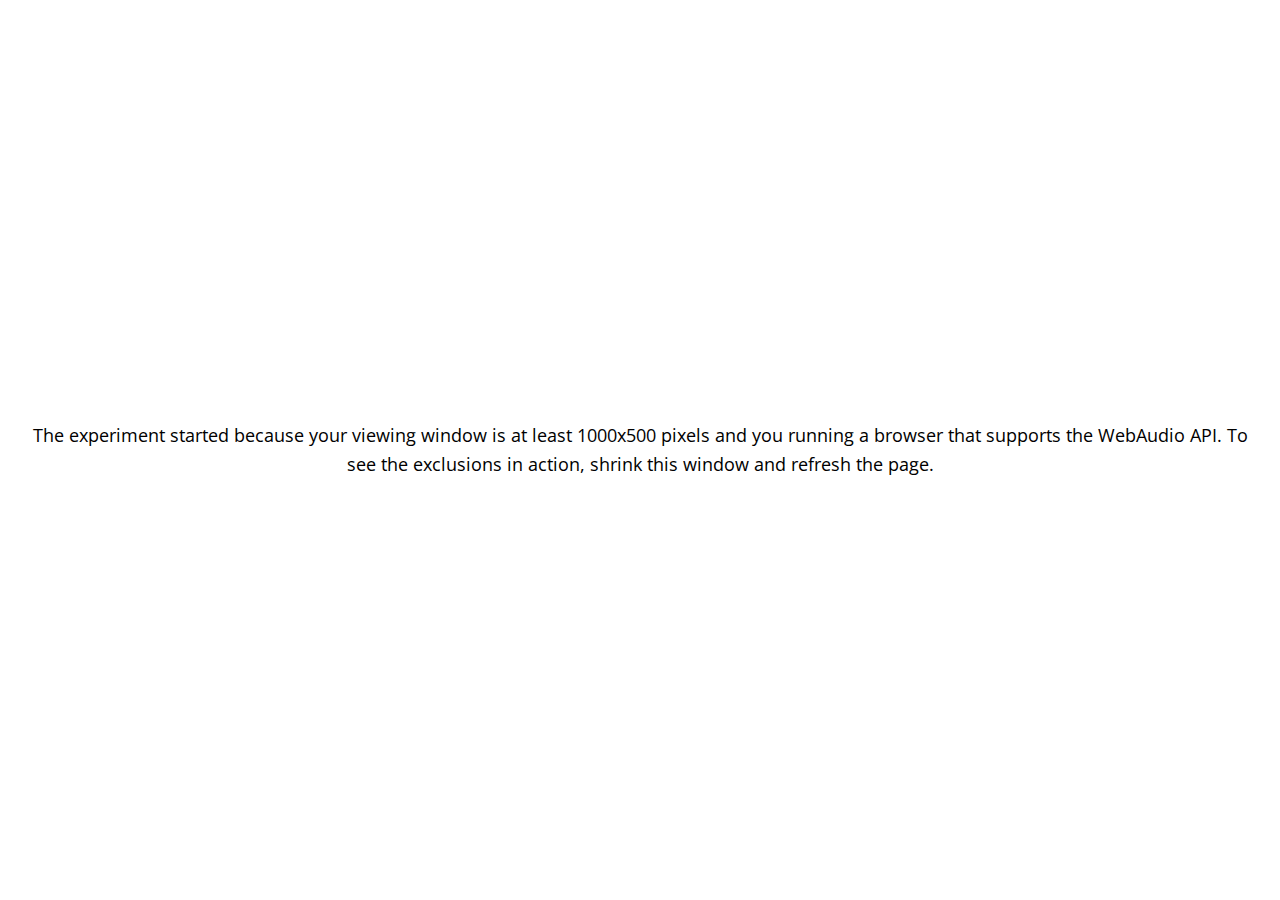
<file: jspsych/examples/exclusions.html>
<!DOCTYPE html>
<html>

<head>
  <script src="../jspsych.js"></script>
  <script src="../plugins/jspsych-html-keyboard-response.js"></script>
  <link rel="stylesheet" href="../css/jspsych.css"></link>
  <style>
    img {
      width: 300px;
    }
  </style>
</head>

<body>
</body>
<script>
  var trial_1 = {
    type: 'html-keyboard-response',
    stimulus: 'The experiment started because your viewing window is at least 1000x500 pixels and you running a browser that supports the WebAudio API. To see the exclusions in action, shrink this window and refresh the page.',
  }


  jsPsych.init({
    timeline: [trial_1],
    on_finish: function() {
      jsPsych.data.displayData();
    },
    exclusions: {
      min_width: 1000,
      min_height: 500,
      audio: true
    },
    default_iti: 250
  });
</script>

</html>
</file>
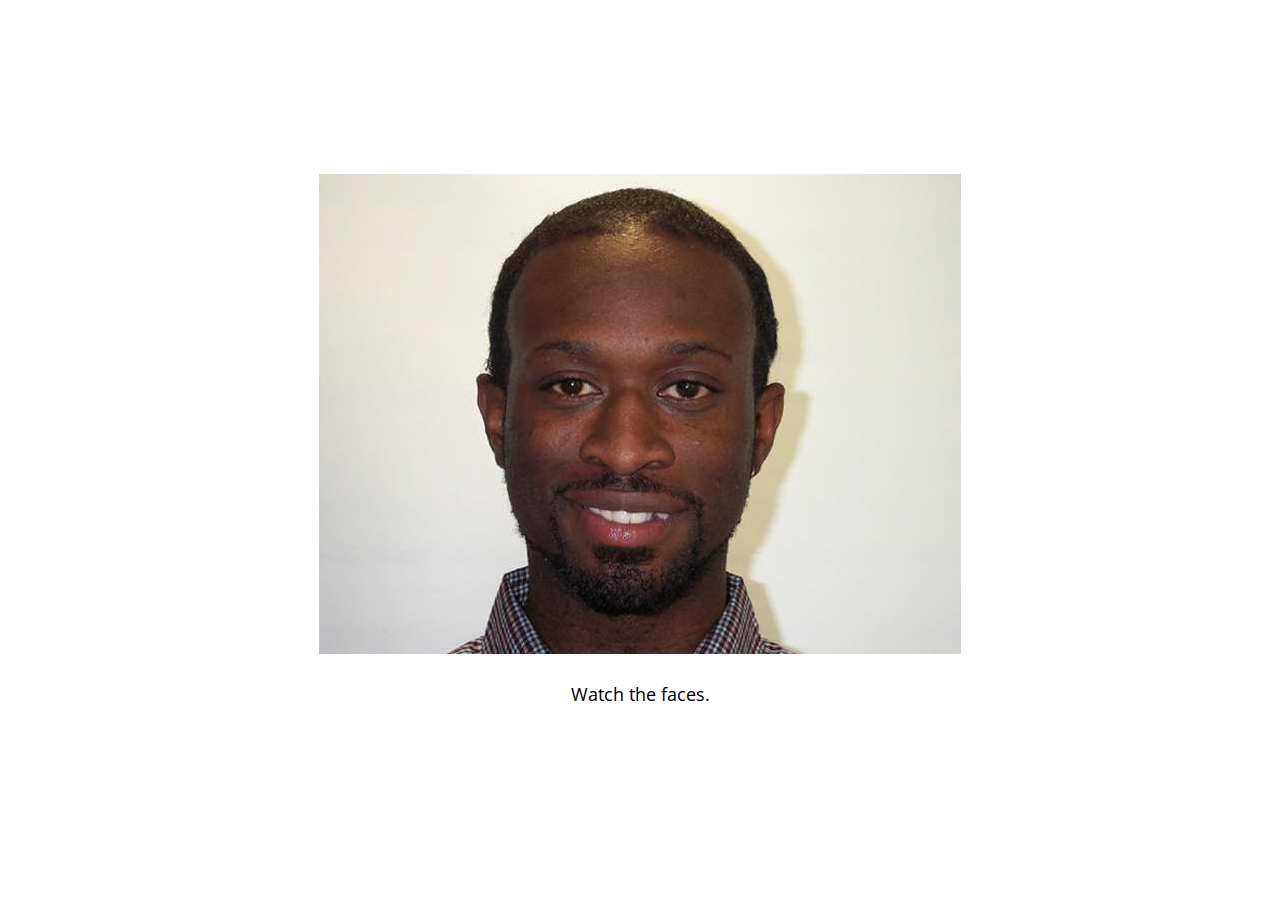
<file: jspsych/examples/jspsych-animation.html>
<!DOCTYPE html>
<html>
<head>
  <script src="../jspsych.js"></script>
  <script src="../plugins/jspsych-animation.js"></script>
  <link rel="stylesheet" href="../css/jspsych.css"></link>
</head>
<body></body>
<script>

  var animation_trial = {
    type: 'animation',
    stimuli: ['img/happy_face_1.jpg', 'img/happy_face_2.jpg', 'img/happy_face_3.jpg', 'img/happy_face_4.jpg'],
    sequence_reps: 3,
    frame_time: 300,
    prompt: '<p>Watch the faces.</p>'
  };


  jsPsych.init({
    timeline: [animation_trial],
    on_finish: function() {
      jsPsych.data.displayData();
    }
  });

</script>

</html>
</file>
<file: jspsych/css/jspsych.css>
/*
 * CSS for jsPsych experiments.
 *
 * This stylesheet provides minimal styling to make jsPsych
 * experiments look polished without any additional styles.
 */

 @import url(https://fonts.googleapis.com/css?family=Open+Sans:400italic,700italic,400,700);

/* Container holding jsPsych content */

 .jspsych-display-element {
   display: flex;
   flex-direction: column;
   overflow-y: auto;
 }

 .jspsych-display-element:focus {
   outline: none;
 }

 .jspsych-content-wrapper {
   display: flex;
   margin: auto;
   flex: 1 1 100%;
   width: 100%;
 }

 .jspsych-content {
   max-width: 95%; /* this is mainly an IE 10-11 fix */
   text-align: center;
   margin: auto; /* this is for overflowing content */
 }

 .jspsych-top {
   align-items: flex-start;
 }

 .jspsych-middle {
   align-items: center;
 }

/* fonts and type */

.jspsych-display-element {
  font-family: 'Open Sans', 'Arial', sans-serif;
  font-size: 18px;
  line-height: 1.6em;
}

/* Form elements like input fields and buttons */

.jspsych-display-element input[type="text"] {
  font-family: 'Open Sans', 'Arial', sans-serif;
  font-size: 15px;
}

/* borrowing Bootstrap style for btn elements, but combining styles a bit */
.jspsych-btn {
  display: inline-block;
  padding: 6px 12px;
  margin: 0px;
  font-size: 20px;
  font-weight: 400;
  font-family: 'Open Sans', 'Arial', sans-serif;
  cursor: pointer;
  line-height: 1.4;
  text-align: center;
  white-space: nowrap;
  vertical-align: middle;
  background-image: none;
  border: 1px solid transparent;
  border-radius: 4px;
  color: #333;
  background-color: #fff;
  border-color: #ccc;
}

.jspsych-btn:hover {
  background-color: #ddd;
  border-color: #aaa;
}

.jspsych-btn:disabled {
  background-color: #eee;
  color: #aaa;
  border-color: #ccc;
  cursor: not-allowed;
}

/* jsPsych progress bar */

#jspsych-progressbar-container {
  color: #555;
  border-bottom: 1px solid #dedede;
  background-color: #f9f9f9;
  margin-bottom: 1em;
  text-align: center;
  padding: 8px 0px;
  width: 100%;
  line-height: 1em;
}
#jspsych-progressbar-container span {
  font-size: 14px;
  padding-right: 14px;
}
#jspsych-progressbar-outer {
  background-color: #eee;
  width: 50%;
  margin: auto;
  height: 14px;
  display: inline-block;
  vertical-align: middle;
  box-shadow: inset 0 1px 2px rgba(0,0,0,0.1);
}
#jspsych-progressbar-inner {
  background-color: #aaa;
  width: 0%;
  height: 100%;
}

/* Control appearance of jsPsych.data.displayData() */
#jspsych-data-display {
  text-align: left;
}

#jspsych-html-keyboard-response-stimulus span{
  font-family: monospace; 
  font-size: 28px;
}

.line {
  border-top: 2px solid whitesmoke;
  border-right: 2px solid whitesmoke;
  width: 100px;
  Height: 15px;
  float: left;
  margin: 1;
  padding: 1;
}
.lineRightEnd {
  border-right: 0;
}
.textContainer {
  position: relative;
  top: 15px;
  margin: 1;
  padding: 1;
}
.text {
  width: 100px;
  float: left;
  margin: 1;
  padding: 1;
  text-align: center;
  background: none;
  border: none;
  font-size: 16px;
}

.textLeftEnd {
  width: 55px;
  Height: 10px;
  float: left;
  margin: 1;
  padding: 1;
}
</file>
<file: jspsych/psychojs-master/docs/styles/prettify-tomorrow.css>
/* Tomorrow Theme */
/* Original theme - https://github.com/chriskempson/tomorrow-theme */
/* Pretty printing styles. Used with prettify.js. */
/* SPAN elements with the classes below are added by prettyprint. */
/* plain text */
.pln {
  color: #4d4d4c; }

@media screen {
  /* string content */
  .str {
    color: #718c00; }

  /* a keyword */
  .kwd {
    color: #8959a8; }

  /* a comment */
  .com {
    color: #8e908c; }

  /* a type name */
  .typ {
    color: #4271ae; }

  /* a literal value */
  .lit {
    color: #f5871f; }

  /* punctuation */
  .pun {
    color: #4d4d4c; }

  /* lisp open bracket */
  .opn {
    color: #4d4d4c; }

  /* lisp close bracket */
  .clo {
    color: #4d4d4c; }

  /* a markup tag name */
  .tag {
    color: #c82829; }

  /* a markup attribute name */
  .atn {
    color: #f5871f; }

  /* a markup attribute value */
  .atv {
    color: #3e999f; }

  /* a declaration */
  .dec {
    color: #f5871f; }

  /* a variable name */
  .var {
    color: #c82829; }

  /* a function name */
  .fun {
    color: #4271ae; } }
/* Use higher contrast and text-weight for printable form. */
@media print, projection {
  .str {
    color: #060; }

  .kwd {
    color: #006;
    font-weight: bold; }

  .com {
    color: #600;
    font-style: italic; }

  .typ {
    color: #404;
    font-weight: bold; }

  .lit {
    color: #044; }

  .pun, .opn, .clo {
    color: #440; }

  .tag {
    color: #006;
    font-weight: bold; }

  .atn {
    color: #404; }

  .atv {
    color: #060; } }
/* Style */
/*
pre.prettyprint {
  background: white;
  font-family: Consolas, Monaco, 'Andale Mono', monospace;
  font-size: 12px;
  line-height: 1.5;
  border: 1px solid #ccc;
  padding: 10px; }
*/

/* Specify class=linenums on a pre to get line numbering */
ol.linenums {
  margin-top: 0;
  margin-bottom: 0; }

/* IE indents via margin-left */
li.L0,
li.L1,
li.L2,
li.L3,
li.L4,
li.L5,
li.L6,
li.L7,
li.L8,
li.L9 {
  /* */ }

/* Alternate shading for lines */
li.L1,
li.L3,
li.L5,
li.L7,
li.L9 {
  /* */ }
</file>
<file: jspsych/psychojs-master/docs/styles/jsdoc-default.css>
@font-face {
    font-family: 'Open Sans';
    font-weight: normal;
    font-style: normal;
    src: url('../fonts/OpenSans-Regular-webfont.eot');
    src:
        local('Open Sans'),
        local('OpenSans'),
        url('../fonts/OpenSans-Regular-webfont.eot?#iefix') format('embedded-opentype'),
        url('../fonts/OpenSans-Regular-webfont.woff') format('woff'),
        url('../fonts/OpenSans-Regular-webfont.svg#open_sansregular') format('svg');
}

@font-face {
    font-family: 'Open Sans Light';
    font-weight: normal;
    font-style: normal;
    src: url('../fonts/OpenSans-Light-webfont.eot');
    src:
        local('Open Sans Light'),
        local('OpenSans Light'),
        url('../fonts/OpenSans-Light-webfont.eot?#iefix') format('embedded-opentype'),
        url('../fonts/OpenSans-Light-webfont.woff') format('woff'),
        url('../fonts/OpenSans-Light-webfont.svg#open_sanslight') format('svg');
}

html
{
    overflow: auto;
    background-color: #fff;
    font-size: 14px;
}

body
{
    font-family: 'Open Sans', sans-serif;
    line-height: 1.5;
    color: #4d4e53;
    background-color: white;
}

a, a:visited, a:active {
    color: #0095dd;
    text-decoration: none;
}

a:hover {
    text-decoration: underline;
}

header
{
    display: block;
    padding: 0px 4px;
}

tt, code, kbd, samp {
    font-family: Consolas, Monaco, 'Andale Mono', monospace;
}

.class-description {
    font-size: 130%;
    line-height: 140%;
    margin-bottom: 1em;
    margin-top: 1em;
}

.class-description:empty {
    margin: 0;
}

#main {
    float: left;
    width: 70%;
}

article dl {
    margin-bottom: 40px;
}

article img {
  max-width: 100%;
}

section
{
    display: block;
    background-color: #fff;
    padding: 12px 24px;
    border-bottom: 1px solid #ccc;
    margin-right: 30px;
}

.variation {
    display: none;
}

.signature-attributes {
    font-size: 60%;
    color: #aaa;
    font-style: italic;
    font-weight: lighter;
}

nav
{
    display: block;
    float: right;
    margin-top: 28px;
    width: 30%;
    box-sizing: border-box;
    border-left: 1px solid #ccc;
    padding-left: 16px;
}

nav ul {
    font-family: 'Lucida Grande', 'Lucida Sans Unicode', arial, sans-serif;
    font-size: 100%;
    line-height: 17px;
    padding: 0;
    margin: 0;
    list-style-type: none;
}

nav ul a, nav ul a:visited, nav ul a:active {
    font-family: Consolas, Monaco, 'Andale Mono', monospace;
    line-height: 18px;
    color: #4D4E53;
}

nav h3 {
    margin-top: 12px;
}

nav li {
    margin-top: 6px;
}

footer {
    display: block;
    padding: 6px;
    margin-top: 12px;
    font-style: italic;
    font-size: 90%;
}

h1, h2, h3, h4 {
    font-weight: 200;
    margin: 0;
}

h1
{
    font-family: 'Open Sans Light', sans-serif;
    font-size: 48px;
    letter-spacing: -2px;
    margin: 12px 24px 20px;
}

h2, h3.subsection-title
{
    font-size: 30px;
    font-weight: 700;
    letter-spacing: -1px;
    margin-bottom: 12px;
}

h3
{
    font-size: 24px;
    letter-spacing: -0.5px;
    margin-bottom: 12px;
}

h4
{
    font-size: 18px;
    letter-spacing: -0.33px;
    margin-bottom: 12px;
    color: #4d4e53;
}

h5, .container-overview .subsection-title
{
    font-size: 120%;
    font-weight: bold;
    letter-spacing: -0.01em;
    margin: 8px 0 3px 0;
}

h6
{
    font-size: 100%;
    letter-spacing: -0.01em;
    margin: 6px 0 3px 0;
    font-style: italic;
}

table
{
    border-spacing: 0;
    border: 0;
    border-collapse: collapse;
}

td, th
{
    border: 1px solid #ddd;
    margin: 0px;
    text-align: left;
    vertical-align: top;
    padding: 4px 6px;
    display: table-cell;
}

thead tr
{
    background-color: #ddd;
    font-weight: bold;
}

th { border-right: 1px solid #aaa; }
tr > th:last-child { border-right: 1px solid #ddd; }

.ancestors, .attribs { color: #999; }
.ancestors a, .attribs a
{
    color: #999 !important;
    text-decoration: none;
}

.clear
{
    clear: both;
}

.important
{
    font-weight: bold;
    color: #950B02;
}

.yes-def {
    text-indent: -1000px;
}

.type-signature {
    color: #aaa;
}

.name, .signature {
    font-family: Consolas, Monaco, 'Andale Mono', monospace;
}

.details { margin-top: 14px; border-left: 2px solid #DDD; }
.details dt { width: 120px; float: left; padding-left: 10px;  padding-top: 6px; }
.details dd { margin-left: 70px; }
.details ul { margin: 0; }
.details ul { list-style-type: none; }
.details li { margin-left: 30px; padding-top: 6px; }
.details pre.prettyprint { margin: 0 }
.details .object-value { padding-top: 0; }

.description {
    margin-bottom: 1em;
    margin-top: 1em;
}

.code-caption
{
    font-style: italic;
    font-size: 107%;
    margin: 0;
}

.source
{
    border: 1px solid #ddd;
    width: 80%;
    overflow: auto;
}

.prettyprint.source {
    width: inherit;
}

.source code
{
    font-size: 100%;
    line-height: 18px;
    display: block;
    padding: 4px 12px;
    margin: 0;
    background-color: #fff;
    color: #4D4E53;
}

.prettyprint code span.line
{
  display: inline-block;
}

.prettyprint.linenums
{
  padding-left: 70px;
  -webkit-user-select: none;
  -moz-user-select: none;
  -ms-user-select: none;
  user-select: none;
}

.prettyprint.linenums ol
{
  padding-left: 0;
}

.prettyprint.linenums li
{
  border-left: 3px #ddd solid;
}

.prettyprint.linenums li.selected,
.prettyprint.linenums li.selected *
{
  background-color: lightyellow;
}

.prettyprint.linenums li *
{
  -webkit-user-select: text;
  -moz-user-select: text;
  -ms-user-select: text;
  user-select: text;
}

.params .name, .props .name, .name code {
    color: #4D4E53;
    font-family: Consolas, Monaco, 'Andale Mono', monospace;
    font-size: 100%;
}

.params td.description > p:first-child,
.props td.description > p:first-child
{
    margin-top: 0;
    padding-top: 0;
}

.params td.description > p:last-child,
.props td.description > p:last-child
{
    margin-bottom: 0;
    padding-bottom: 0;
}

.disabled {
    color: #454545;
}
</file>
